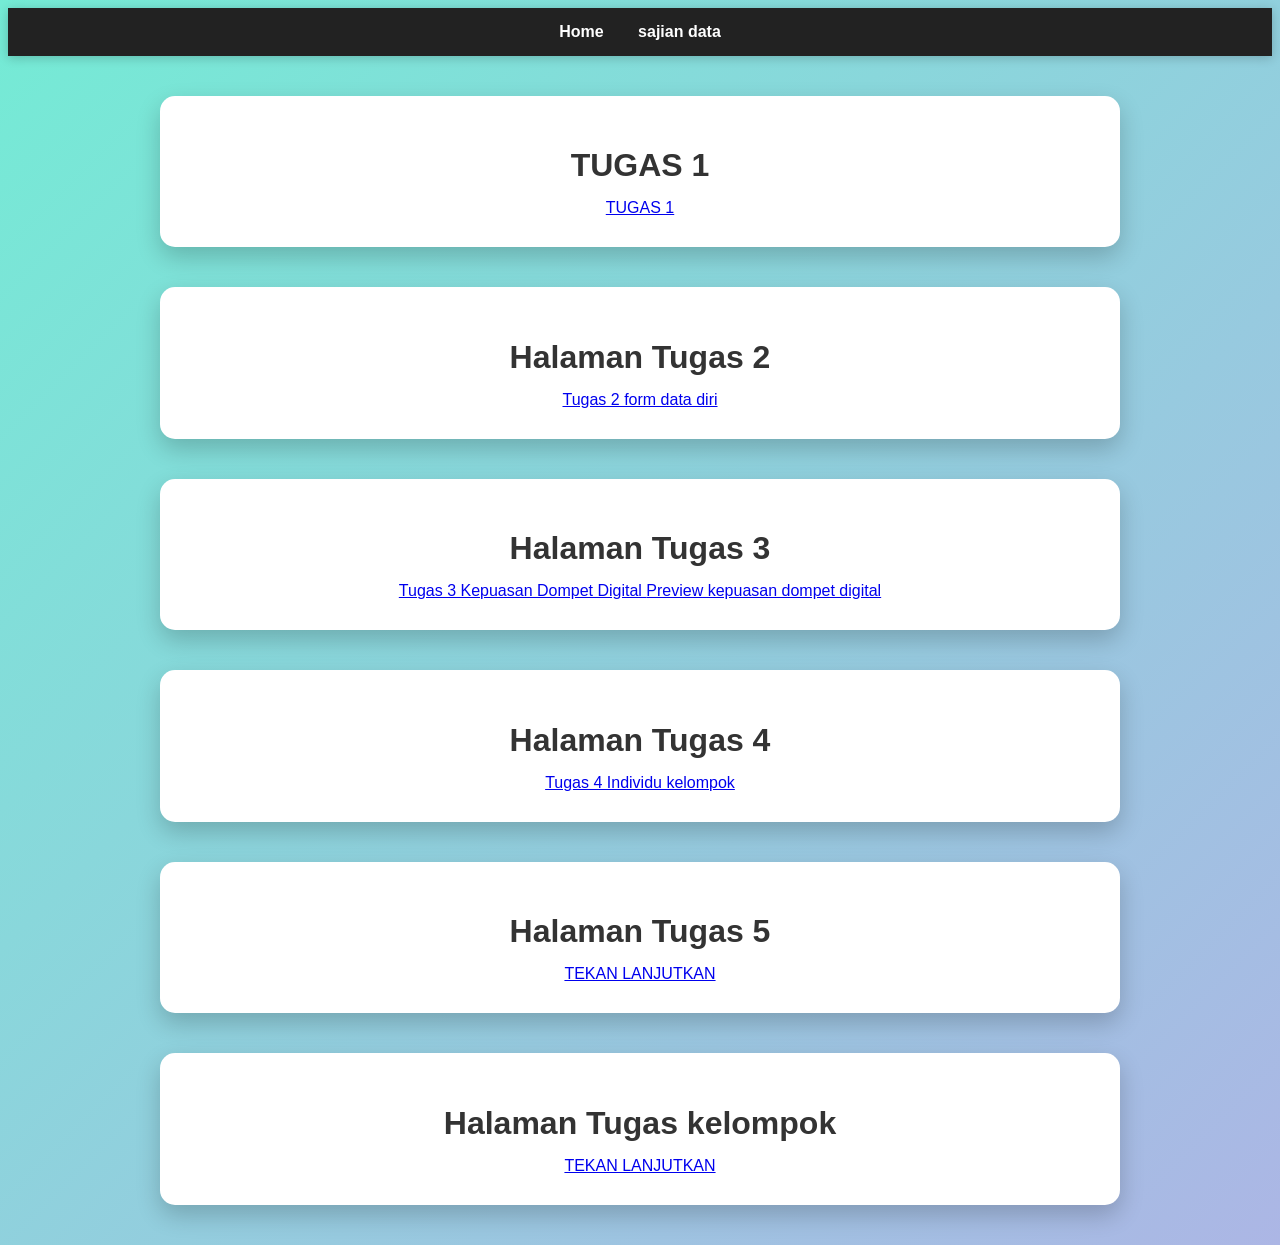
<file: index.html>
<!DOCTYPE html>
<html lang="id">
<head>
    <meta charset="UTF-8">
    <title>Home</title>
   <link rel="stylesheet" href="style.css">
</head>
<body>

<nav>
    <a href="index.html">Home</a>
    <a href="sajian data.html">sajian data</a>
</nav>

<div class="container">
    <h1>TUGAS 1</h1>
    <a href="biodata.html">TUGAS 1</a>
</div>

</body>
</html>

<!DOCTYPE html>
<html lang="id">
<head>
    <meta charset="UTF-8">
    <title>Tugas 2</title>
    <link rel="stylesheet" href="style.css">
</head>
<body>

</nav>

<div class="container">
    <h1>Halaman Tugas 2</h1>
    <a href="https://forms.gle/RZb7LTUmStHYsbPJ6">Tugas 2 form data diri </a>
</div>

</body>
</html>

<!DOCTYPE html>
<html lang="id">
<head>
    <meta charset="UTF-8">
    <title>Tugas 3</title>
    <link rel="stylesheet" href="style.css">
</head>
<body>

</nav>

<div class="container">
    <h1>Halaman Tugas 3</h1>
    <a href="https://forms.gle/ezVZMB75stBnegFZA"" >Tugas 3 Kepuasan Dompet Digital </a>
    <a href="https://datastudio.google.com/s/hDUvwMEBllc">Preview kepuasan dompet digital </a>
</div>
    
</body>
</html>

<!DOCTYPE html>
<html lang="id">
<head>
    <meta charset="UTF-8">
    <title>Tugas 4</title>
    <link rel="stylesheet" href="style.css">
</head>
<body>

</nav>

<div class="container">
    <h1>Halaman Tugas 4</h1>
    <a href="https://forms.gle/sHyxoKCwFkYWApLe7">Tugas 4 Individu kelompok </a>
</div>
    
</body>
</html>

<!DOCTYPE html>
<html lang="id">
<head>
    <meta charset="UTF-8">
    <title>Tugas 5</title>
    <link rel="stylesheet" href="style.css">
</head>
<body>

</nav>

<div class="container">
    <h1>Halaman Tugas 5</h1>
    <a href="indextugas5.html">TEKAN LANJUTKAN </a>
</div>

    <!DOCTYPE html>
<html lang="id">
<head>
    <meta charset="UTF-8">
    <title>Tugas kelompok</title>
    <link rel="stylesheet" href="style.css">
</head>
<body>

</nav>

<div class="container">
    <h1>Halaman Tugas kelompok</h1>
    <a href="https://faroukmuhamad-gif.github.io/DEMO-TUGAS/">TEKAN LANJUTKAN </a>
</div>

</body>
</html>
</file>
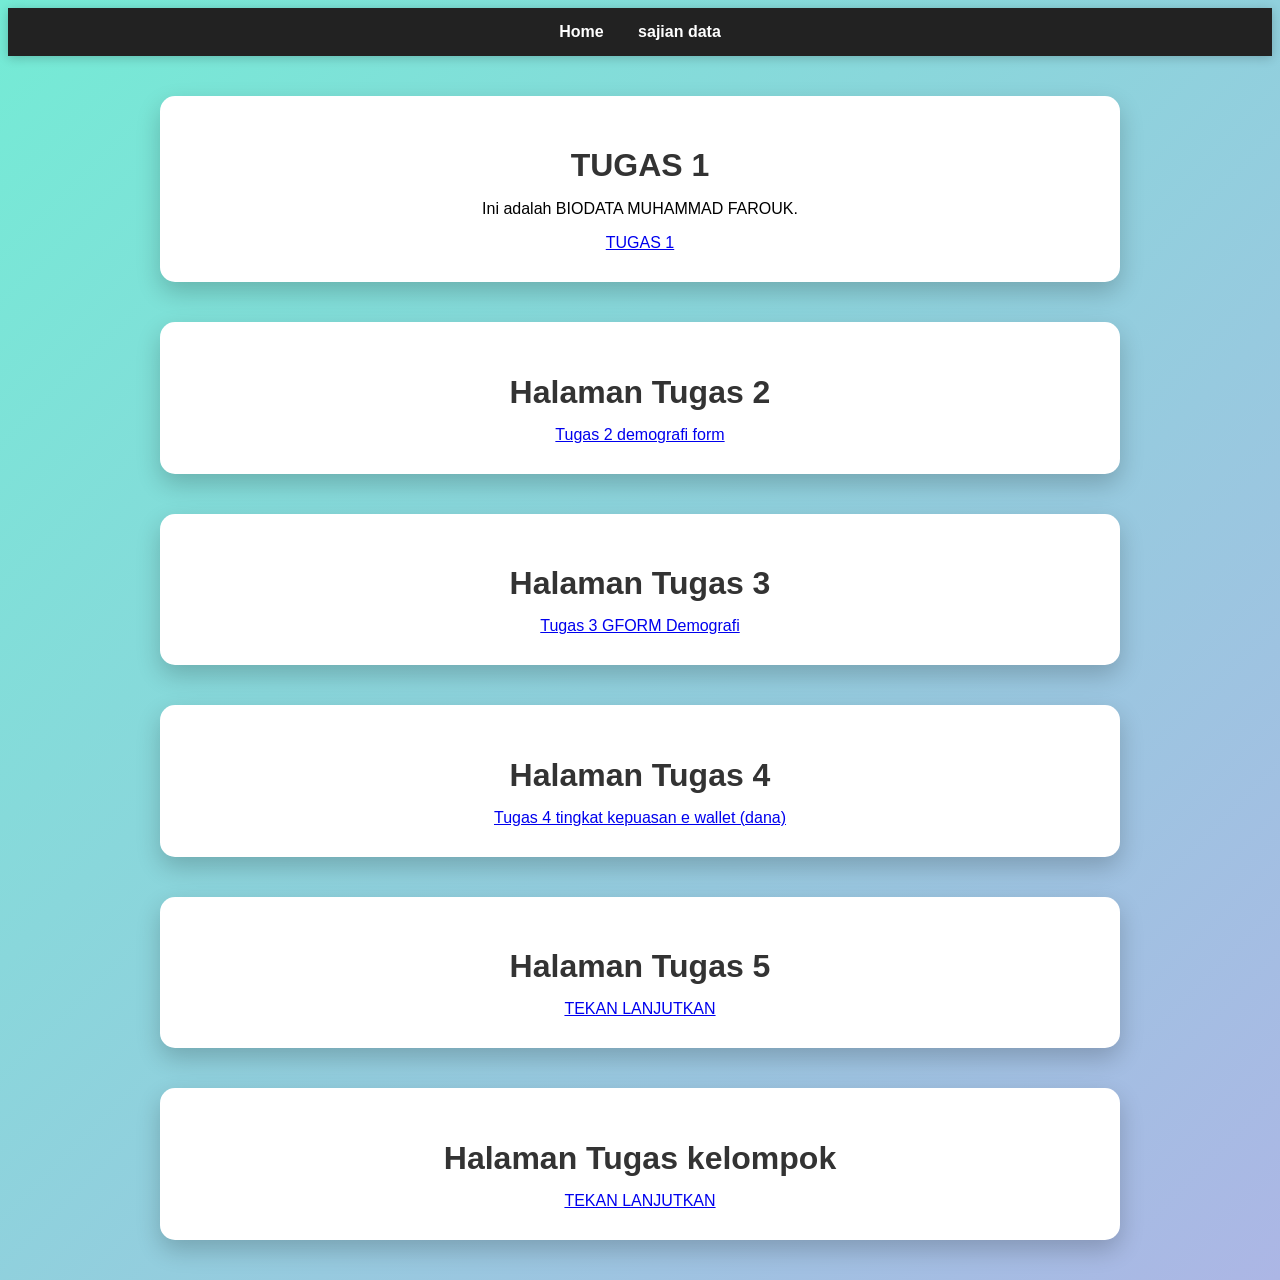
<file: Index.html>
<!DOCTYPE html>
<html lang="id">
<head>
    <meta charset="UTF-8">
    <title>Home</title>
   <link rel="stylesheet" href="style.css">
</head>
<body>

<nav>
    <a href="Index.html">Home</a>
    <a href="sajian data.html">sajian data</a>
</nav>

<div class="container">
    <h1>TUGAS 1</h1>
    <p>Ini adalah BIODATA MUHAMMAD FAROUK.</p>
    <a href="biodata.html">TUGAS 1</a>
</div>

</body>
</html>

<!DOCTYPE html>
<html lang="id">
<head>
    <meta charset="UTF-8">
    <title>Tugas 2</title>
    <link rel="stylesheet" href="style.css">
</head>
<body>

</nav>

<div class="container">
    <h1>Halaman Tugas 2</h1>
    <a href="tugas 2.html">Tugas 2 demografi form</a>
</div>

</body>
</html>

<!DOCTYPE html>
<html lang="id">
<head>
    <meta charset="UTF-8">
    <title>Tugas 3</title>
    <link rel="stylesheet" href="style.css">
</head>
<body>

</nav>

<div class="container">
    <h1>Halaman Tugas 3</h1>
    <a href="https://docs.google.com/forms/d/e/1FAIpQLSc7yOy9jesdlXMvZlUoC2cqbLQedJF_sJtl_WYA9dBbyIMd_Q/viewform?usp=header">Tugas 3 GFORM Demografi </a>
</div>
    
</body>
</html>

<!DOCTYPE html>
<html lang="id">
<head>
    <meta charset="UTF-8">
    <title>Tugas 4</title>
    <link rel="stylesheet" href="style.css">
</head>
<body>

</nav>

<div class="container">
    <h1>Halaman Tugas 4</h1>
    <a href="https://forms.gle/Jff5mB4HK2Nt8xJ98">Tugas 4 tingkat kepuasan e wallet (dana) </a>
</div>
    
</body>
</html>

<!DOCTYPE html>
<html lang="id">
<head>
    <meta charset="UTF-8">
    <title>Tugas 5</title>
    <link rel="stylesheet" href="style.css">
</head>
<body>

</nav>

<div class="container">
    <h1>Halaman Tugas 5</h1>
    <a href="indextugas5.html">TEKAN LANJUTKAN </a>
</div>

    <!DOCTYPE html>
<html lang="id">
<head>
    <meta charset="UTF-8">
    <title>Tugas kelompok</title>
    <link rel="stylesheet" href="style.css">
</head>
<body>

</nav>

<div class="container">
    <h1>Halaman Tugas kelompok</h1>
    <a href="https://faroukmuhamad-gif.github.io/DEMO-TUGAS/">TEKAN LANJUTKAN </a>
</div>

</body>
</html>
</file>
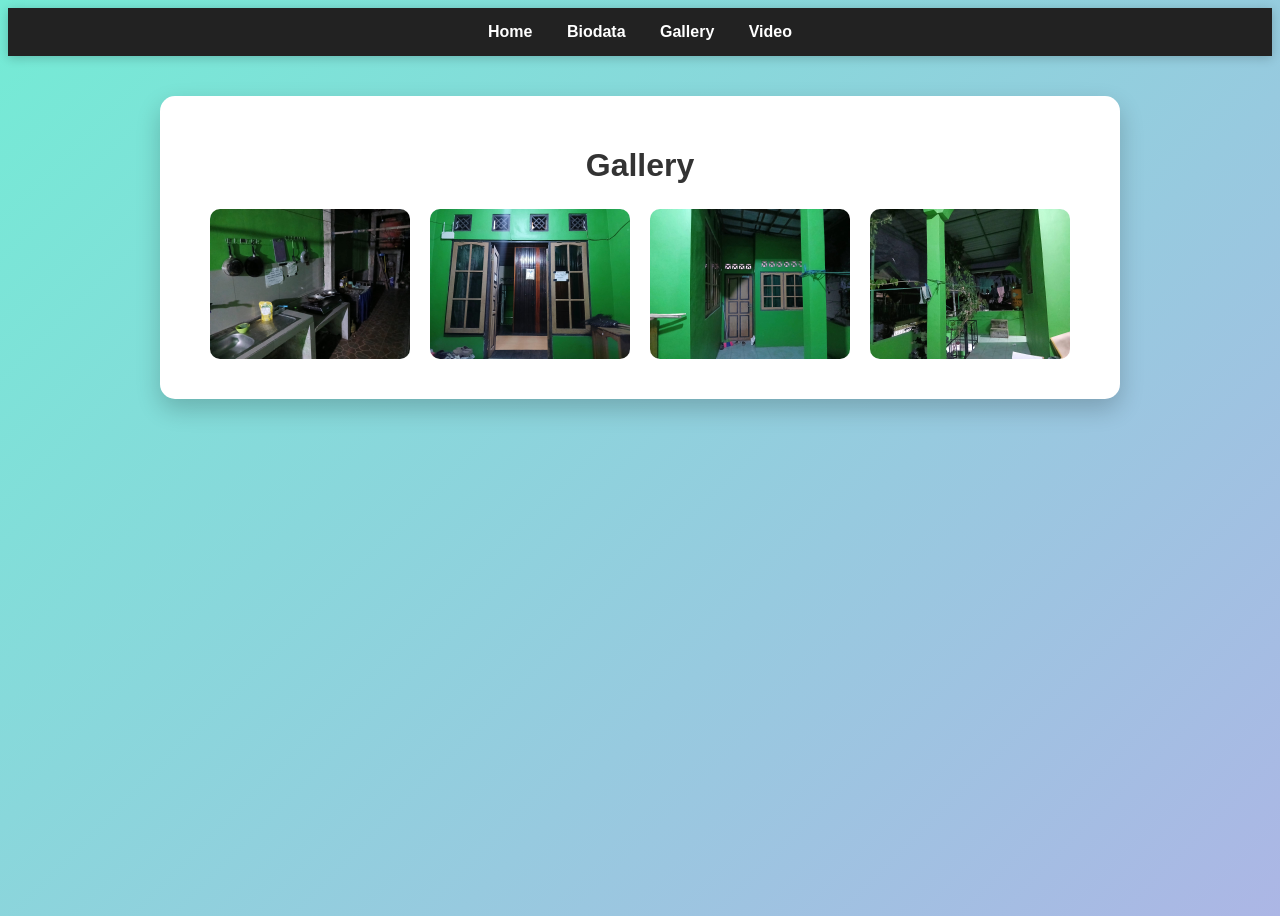
<file: gallery.html>
<!DOCTYPE html>
<html lang="id">
<head>
    <meta charset="UTF-8">
    <title>Gallery</title>
    <link rel="stylesheet" href="style.css">
</head>
<body>

<nav>
    <a href="index.html">Home</a>
    <a href="biodata.html">Biodata</a>
    <a href="gallery.html">Gallery</a>
    <a href="video.html">Video</a>
</nav>

<div class="container">
    <h1>Gallery</h1>

    <div class="gallery">
        <img src="foto daapur.jpeg">
        <img src="foto depan.jpeg">
        <img src="foto kanan.jpeg">
        <img src="foto kiri.jpeg">
    </div>
</div>

</body>
</html>
</file>
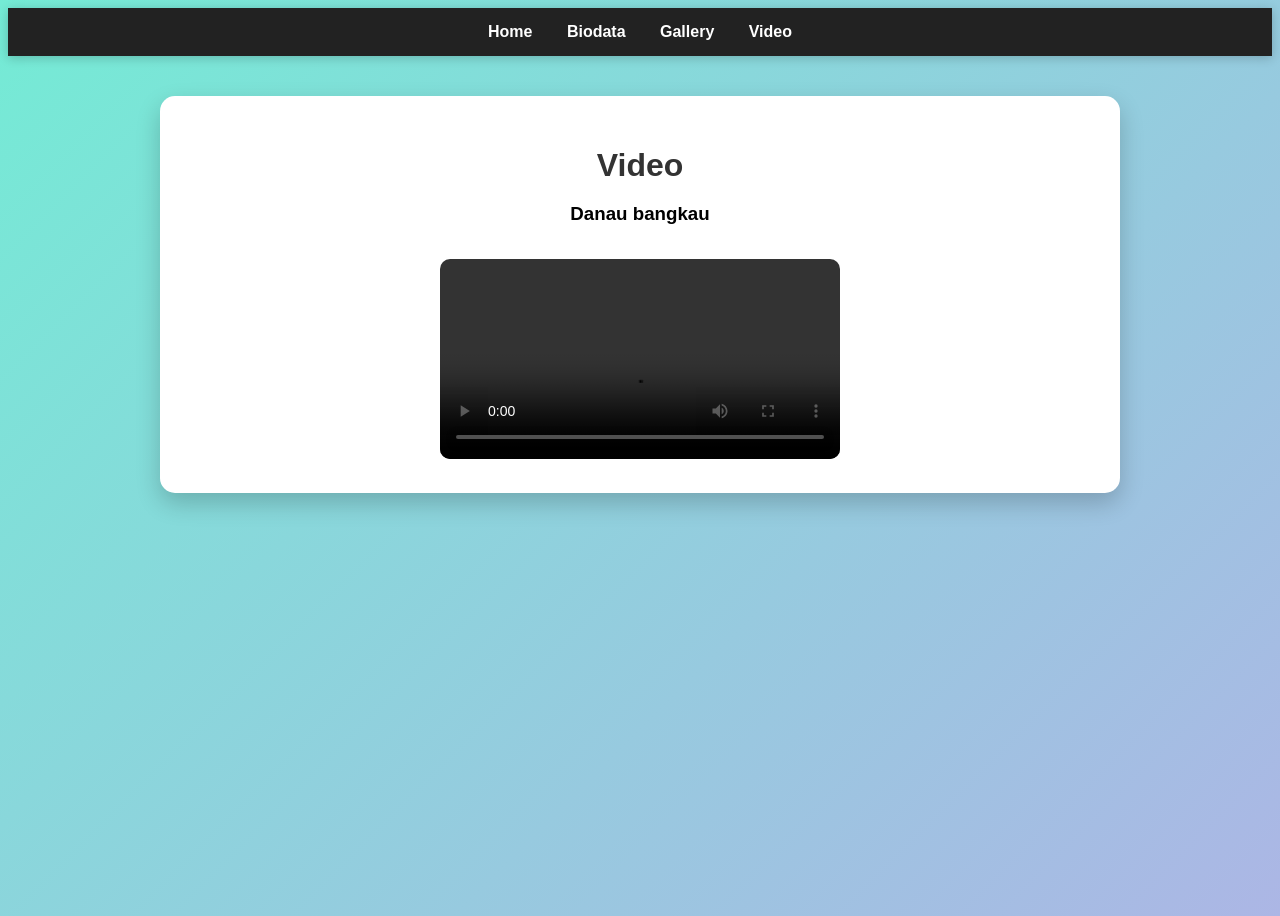
<file: video.html>
<!DOCTYPE html>
<html lang="id">
<head>
    <meta charset="UTF-8">
    <title>Video</title>
    <link rel="stylesheet" href="style.css">
</head>
<body>

<nav>
    <a href="index.html">Home</a>
    <a href="biodata.html">Biodata</a>
    <a href="gallery.html">Gallery</a>
    <a href="video.html">Video</a>
</nav>

<div class="container">
    <h1>Video</h1>
    <h3>Danau bangkau</h3>
    <video width="400" controls>
        <source src="video bangkau.mp4" type="video/mp4">
        Browser tidak mendukung video.
    </video>
</div>
</body>
</html>
</file>
<file: style.css>
<link rel="stylesheet" href="style.css">
/* Reset dasar */
* {
    margin: 0;
    padding: 0;
    box-sizing: border-box;
}

/* Body */
body {
    font-family: 'Segoe UI', sans-serif;
    background: linear-gradient(135deg, #74ebd5, #ACB6E5);
    min-height: 100vh;
}

/* Navbar */
nav {
    background: #222;
    padding: 15px;
    text-align: center;
    box-shadow: 0 2px 10px rgba(0,0,0,0.2);
}

nav a {
    color: white;
    text-decoration: none;
    margin: 0 15px;
    font-weight: bold;
    transition: 0.3s;
}

nav a:hover {
    color: #74ebd5;
}

/* Container */
.container {
    width: 80%;
    max-width: 900px;
    margin: 40px auto;
    background: white;
    padding: 30px;
    border-radius: 15px;
    box-shadow: 0 10px 25px rgba(0,0,0,0.2);
    text-align: center;
    animation: fadeIn 1s ease-in-out;
}

/* Judul */
h1 {
    margin-bottom: 15px;
    color: #333;
}

/* Foto profil */
.profile-img {
    width: 150px;
    height: 150px;
    border-radius: 50%;
    object-fit: cover;
    border: 4px solid #74ebd5;
    margin-bottom: 10px;
}

/* Input upload */
input[type="file"] {
    margin: 10px 0;
}

/* Tabel biodata */
table {
    width: 100%;
    margin-top: 20px;
    text-align: left;
}

td {
    padding: 10px;
    border-bottom: 1px solid #ddd;
}

/* Gallery */
.gallery {
    display: flex;
    flex-wrap: wrap;
    justify-content: center;
}

.gallery img {
    width: 200px;
    margin: 10px;
    border-radius: 10px;
    transition: 0.3s;
}

.gallery img:hover {
    transform: scale(1.1);
}

/* Video */
video, iframe {
    margin-top: 15px;
    border-radius: 10px;
}

/* Animasi */
@keyframes fadeIn {
    from {
        opacity: 0;
        transform: translateY(20px);
    }
    to {
        opacity: 1;
        transform: translateY(0);
    }
}

/* Responsive (HP) */
@media (max-width: 600px) {
    .container {
        width: 95%;
    }

    nav a {
        display: block;
        margin: 10px 0;
    }

    .gallery img {
        width: 90%;
    }
}
</file>
